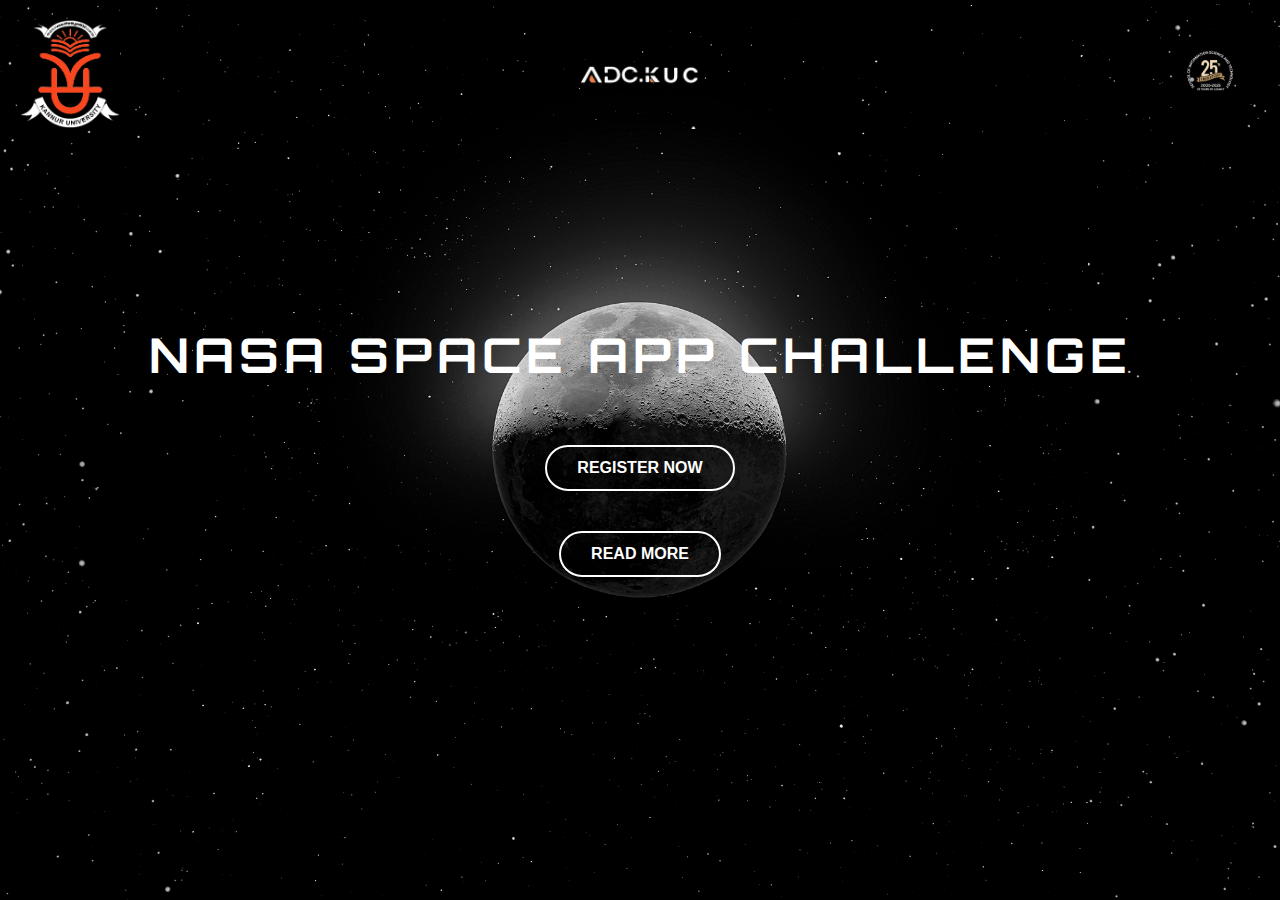
<file: index.html>
<!DOCTYPE html>
<html lang="en">
<head>
  <meta charset="UTF-8">
  <meta name="viewport" content="width=device-width, initial-scale=1.0">
  <title>NASA Space App Challenge</title>
  <link rel="stylesheet" href="main.css">
  <link href="https://fonts.googleapis.com/css2?family=Orbitron:wght@500&display=swap" rel="stylesheet">
</head>
<body>

  <div class="container">
    <header>
      <img src="univ.png" alt="Left Logo" class="logo left-logo">
      <img src="adckuc.png" alt="Center Logo" class="logo center-logo">
      <img src="25ann.png" alt="Right Logo" class="logo right-logo">
    </header>

    <div class="content">
      <h1>NASA SPACE APP CHALLENGE</h1>
      <div class="buttons">
        <a href="https://www.spaceappschallenge.org/2025/" class="btn">Register Now</a>
        <a href="overview.html" class="btn">Read More</a>
      </div>
    </div>
  </div>

</body>
</html>
</file>
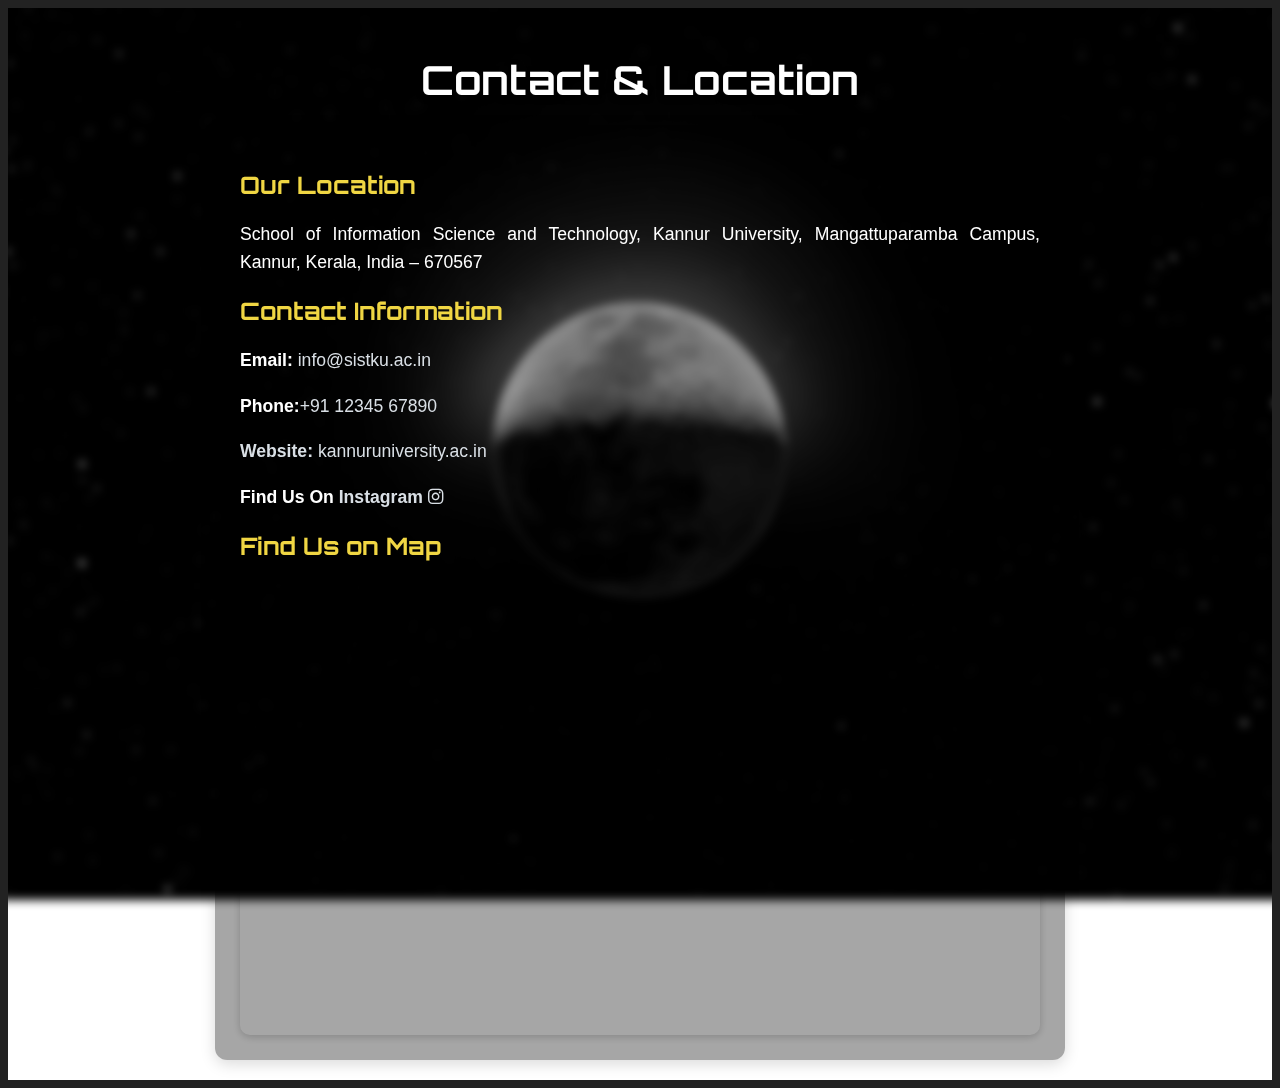
<file: location.html>
<!DOCTYPE html>
<html lang="en">
<head>
  <meta charset="UTF-8">
  <meta name="viewport" content="width=device-width, initial-scale=1.0">
  <title>Contact & Location</title>
  <link rel="stylesheet" href="location.css">
  <link href="https://fonts.googleapis.com/css2?family=Orbitron:wght@500&display=swap" rel="stylesheet">
  <link rel="stylesheet" href="https://cdnjs.cloudflare.com/ajax/libs/font-awesome/6.5.0/css/all.min.css">

</head>
<body>
  <h1>Contact & Location</h1>

  <div class="card">
    <h2>Our Location</h2>
    <p>
      School of Information Science and Technology,  
      Kannur University,  
      Mangattuparamba Campus,  
      Kannur, Kerala, India – 670567
    </p>

    <h2>Contact Information</h2>
    <p><strong>Email:</strong> <a href="mailto:achyuthbro@gmail.com">info@sistku.ac.in</a></p>
    <p><strong>Phone:</strong><a href="tel:+911234567890">+91 12345 67890</p>
    <p><strong>Website:</strong> <a href="https://www.kannuruniversity.ac.in" target="_blank">kannuruniversity.ac.in</a></p>
    <p><strong>Find Us On</strong> <a href="https://instagram.com/yourusername" target="_blank"><strong>Instagram </strong>
  <i class="fab fa-instagram"></i>
  </a></p>
    <h2>Find Us on Map</h2>
    <div class="map-container">
    <iframe src="https://www.google.com/maps/embed?pb=!1m18!1m12!1m3!1d3902.8783050607312!2d75.36305497600797!3d11.982921635780556!2m3!1f0!2f0!3f0!3m2!1i1024!2i768!4f13.1!3m3!1m2!1s0x3ba43e40629494dd%3A0x5864a69dc0ee8189!2sKannur%20University!5e0!3m2!1sen!2sin!4v1758206218317!5m2!1sen!2sin" 
    width="600" 
    height="450" 
    style="border:0;" 
    allowfullscreen="" 
    loading="lazy" 
    referrerpolicy="no-referrer-when-downgrade"></iframe>
    </div>
  </div>
</body>
</html>
</file>
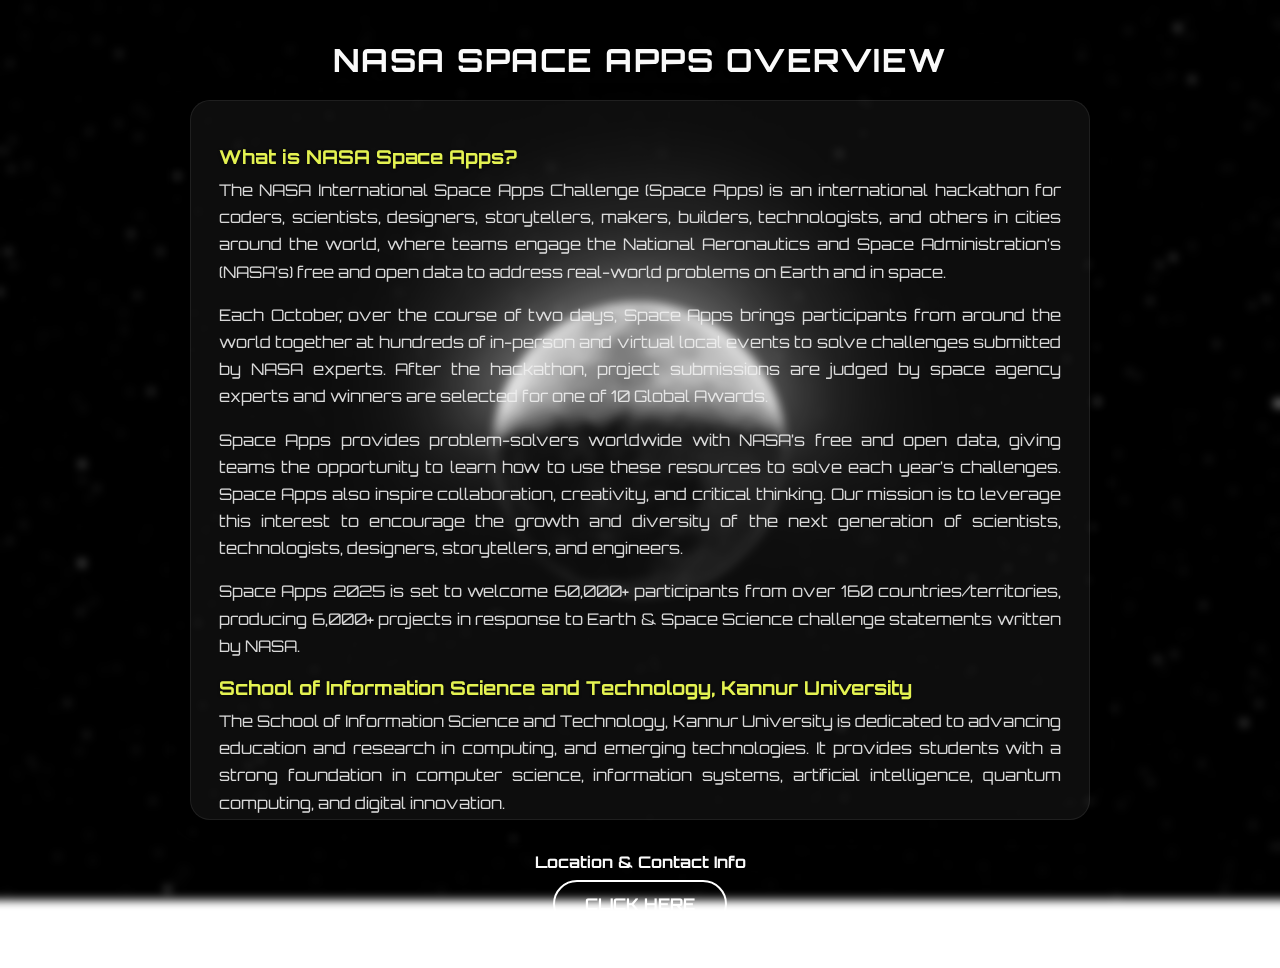
<file: overview.html>
<!DOCTYPE html>
<html lang="en">
<head>
  <meta charset="UTF-8">
  <meta name="viewport" content="width=device-width, initial-scale=1.0">
  <title>NASA Space Apps Overview</title>
  <link rel="stylesheet" href="overview.css">
  <link href="https://fonts.googleapis.com/css2?family=Orbitron:wght@500&display=swap" rel="stylesheet">
</head>
<body>
  <h1>NASA SPACE APPS OVERVIEW</h1>
  
  <div class="card">
    <h2>What is NASA Space Apps?</h2>
    <p>
      The NASA International Space Apps Challenge (Space Apps) is an international hackathon for coders,
      scientists, designers, storytellers, makers, builders, technologists, and others in cities around the world,
      where teams engage the National Aeronautics and Space Administration’s (NASA’s) free and open data to
      address real-world problems on Earth and in space.
    </p>
    <p>
      Each October, over the course of two days, Space Apps brings participants from around the world together
      at hundreds of in-person and virtual local events to solve challenges submitted by NASA experts. After the
      hackathon, project submissions are judged by space agency experts and winners are selected for one of 10
      Global Awards.
    </p>
    <p>
      Space Apps provides problem-solvers worldwide with NASA’s free and open data, giving teams the
      opportunity to learn how to use these resources to solve each year’s challenges. Space Apps also inspire
      collaboration, creativity, and critical thinking. Our mission is to leverage this interest to encourage the growth
      and diversity of the next generation of scientists, technologists, designers, storytellers, and engineers.
    </p>
    <p>
      Space Apps 2025 is set to welcome 60,000+ participants from over 160 countries/territories, producing
      6,000+ projects in response to Earth &amp; Space Science challenge statements written by NASA.
    </p>

    <h2>School of Information Science and Technology, Kannur University</h2>
    <p>
      The School of Information Science and Technology, Kannur University is dedicated to advancing education
      and research in computing, and emerging technologies. It provides students with a strong foundation in
      computer science, information systems, artificial intelligence, quantum computing, and digital innovation.
    </p>
    <p>
      The school emphasizes both theoretical knowledge and practical applications, preparing students to solve
      real-world challenges through technology-driven solutions.
    </p>
    <p>
      Additionally, the department fosters a culture of innovation and entrepreneurship, encouraging students to
      develop creative ideas and transform them into successful startups that address societal needs and drive
      technological progress.
    </p>

    <h2>The Algon Development Community (ADC)</h2>
    <p>
      The Algon Development Community (ADC) is a student-driven initiative that fosters problem-solving,
      algorithmic thinking, and coding excellence.
    </p>
    <p>
      It provides a collaborative space to explore data structures, algorithms, competitive programming, and
      real-world projects, while offering opportunities for coding contests, workshops, mentorship, peer
      collaboration, certifications, industry exposure, innovation, and career guidance.
    </p>
    <p>
      These efforts help students enhance their technical skills and prepare for successful tech careers.
    </p>
  </div>
  <div class="content">
      <h3>Location & Contact Info</h1>
      <div class="buttons">
        <a href="location.html" class="btn">Click Here</a>
      </div>
    </div>
</body>
</html>
</file>
<file: main.css>
header {
  position: absolute;
  top: 20px;
  left: 0;
  width: 100%;
  padding: 0 20px;

  display: flex;
  justify-content: space-between; /* Left & Right logos */
  align-items: center;
  overflow-x: hidden;
}

/* 🔹 Center logo stays in middle (desktop) */
header .center-logo {
  position: absolute;
  left: 50%;
  transform: translateX(-50%);
}

/* 🔹 Base style */
.logo {
  height: auto;
  display: block;
  max-width: 100%;
}

/* 🔹 Individual customizations */
.left-logo {
  max-width: 100px;
}
.center-logo {

max-width: 120px;}
.right-logo {
  max-width: 100px;
}

/* General reset */
* {
  margin: 0;
  padding: 0;
  box-sizing: border-box;
}

body {
  font-family: Arial, sans-serif;
  background: black;
  color: white;
  height: 100vh;
  display: flex;
  justify-content: center;
  align-items: center; 
}

.container {
  position: relative;
  width: 100%;
  height: 100%;
  display: flex;
  justify-content: center;
  align-items: center;
  text-align: center;
  overflow: hidden;
}

.container::before {
  content: "";
  position: absolute;
  top: 0;
  left: 0;
  width: 100%;
  height: 100%;
  background: url("moon.png") no-repeat center;
  background-size: cover;
  opacity: 0.9;
  z-index: -1;
}

.content {
  display: flex;
  flex-direction: column;
  align-items: center;
  justify-content: center;
}

h1 {
  font-size: 3rem;
  letter-spacing: 5px;
  font-family: "Orbitron", sans-serif;
  margin-bottom: 60px;
}

.buttons {
  display: flex;
  flex-direction: column;
  gap: 40px;
  align-items: center;
}

.btn {
  background: transparent;
  border: 2px solid white;
  padding: 12px 30px;
  border-radius: 25px;
  font-weight: bold;
  text-transform: uppercase;
  color: white;
  cursor: pointer;
  text-decoration: none;
  display: inline-block;
  transition: all 0.3s ease;
}

.btn:hover {
  background: #8a8484;
}

/* ✅ Mobile Fix */
@media (max-width: 480px) {
  header {
    flex-direction: column;   /* stack vertically */
    position: relative;
    gap: 10px;
  }

  header .center-logo {
    position: absolute;  /* no absolute */
    transform: translateX(-50%);
    left: 50%;
    z-index: 2;
    max-width: 120px;
  }

  .left-logo {
    max-width: 80px;
  }
  .center-logo {
    max-width: 80px;
  }
  .right-logo {
    max-width: 80px;
  }

  h1 {
    font-size: 1.5rem;
    margin-bottom: 30px;
  }

  .buttons {
    gap: 20px;
  }
}
</file>
<file: location.css>
body {
  font-family: Arial, sans-serif;
  background: url("moon.png") no-repeat center center fixed;
  background-size: cover;
  margin: 0;
  padding: 20px;
  text-align: center;
  border: 8px solid #222;
  min-height: 100vh;
  box-sizing: border-box;
  backdrop-filter: blur(5px);
  color: #fff;
}

h1 {
  font-family: 'Orbitron', sans-serif;
  font-size: 2.5em;
  color: #ffffff;
  margin-bottom: 20px;
  text-shadow: 0 2px 6px rgba(0,0,0,0.6);
}

.card {
  max-width: 800px;
  margin: 0 auto;
  padding: 25px;
  border-radius: 12px;
  box-shadow: 0 4px 15px rgba(0,0,0,0.15);
  text-align: left;
  background: rgba(0,0,0,0.35); /* 🔹 subtle glass effect */
  backdrop-filter: blur(8px);
}

.card h2 {
  font-family: 'Orbitron', sans-serif;
  color: #f0d643;
  margin-top: 20px;
}

.card p {
  font-size: 1.1em;
  line-height: 1.6;
  color: #ffffff;
  text-align: justify;
}

a {
  color: #d9dfe5;
  text-decoration: none;
  transition: 0.3s ease;
}

a:hover {
  color: rgb(93, 152, 207);
  text-decoration: underline;
}

.map-container {
  margin-top: 15px;
  border-radius: 10px;
  overflow: hidden;
  box-shadow: 0 2px 8px rgba(0,0,0,0.2);
}

/* 📱 Responsive adjustments */
@media (max-width: 768px) {
  body {
    padding: 10px;
    border-width: 5px;
  }

  h1 {
    font-size: 2em;
  }

  .card {
    padding: 18px;
  }

  .card p {
    font-size: 1em;
  }
}

@media (max-width: 480px) {
  h1 {
    font-size: 1.6em;
  }

  .card {
    padding: 15px;
    border-radius: 8px;
  }

  .card h2 {
    font-size: 1.1em;
  }

  .card p {
    font-size: 0.95em;
    line-height: 1.5;
  }

  .map-container iframe {
    width: 100%;
    height: 250px; /* shorter map for mobile */
  }
}
</file>
<file: overview.css>
:root{
  --bg-image: url("mooonn.jpg"); /* 🔹 Replace with your background image */
  --accent: #d9df20;
  --text: rgba(255,255,255,0.98);   /* bright readable text */
  --muted: rgba(238, 238, 238, 0.9);   /* paragraph text */
}

*{
  box-sizing: border-box;
  margin: 0;
  padding: 0;
}

body{
  font-family: "Orbitron", sans-serif;
  background: url("moon.png") no-repeat center center fixed;
  background-size: cover;
  color: var(--text);
  display: flex;
  flex-direction: column;
  align-items: center;
  justify-content: flex-start;
  min-height: 100vh;
  padding: 40px 6%;
  backdrop-filter: blur(5px); /* subtle blur effect */
}

h1{
  font-family: "Orbitron", sans-serif;
  text-align: center;
  font-size: 2rem;
  margin-bottom: 20px;
  text-transform: uppercase;
  letter-spacing: 1.5px;
  text-shadow: 0 2px 4px rgba(0,0,0,0.6);
}

.card{
  width: 100%;
  max-width: 900px;
  height: 80vh;
  background: rgba(255,255,255,0.05);  /* transparent glass */
  border-radius: 20px;
  border: 1px solid rgba(255,255,255,0.08);
  padding: 28px;
  overflow-y: auto;
  box-shadow: 0 4px 20px rgba(0,0,0,0.3);
  transition: background 0.3s ease;
}

.card:hover{
  background: rgba(255,255,255,0.08); /* subtle glow */
}

.card h2{
  margin-top: 1rem;
  margin-bottom: 0.5rem;
  font-size: 1.2rem;
  font-weight: bold;
  text-shadow: 0 1px 3px rgba(0,0,0,0.5);
  color:rgb(228, 242, 81);
}

.card p{
  margin-bottom: 1rem;
  color: var(--muted);
  text-align: justify;
  line-height: 1.7;
}

.highlight{
  color: var(--accent);
  font-weight: bold;
}

/* Scrollbar styling */
.card::-webkit-scrollbar {
  width: 8px;
}
.card::-webkit-scrollbar-track {
  background: transparent;
}
.card::-webkit-scrollbar-thumb {
  background: rgba(255,255,255,0.25);
  border-radius: 4px;
}
.card::-webkit-scrollbar-thumb:hover {
  background: rgba(255,255,255,0.45);
}

.buttons {
  display: flex;
  flex-direction: column;
  gap: 40px;
  align-items: center;
}

.btn {
  background: transparent;
  border: 2px solid white;
  padding: 12px 30px;
  border-radius: 25px;
  font-weight: bold;
  text-transform: uppercase;
  color: white;
  cursor: pointer;
  text-decoration: none;   /* 🔹 removes underline */
  display: inline-block;
  transition: all 0.3s ease;
}

.btn:hover {
  background: #8a8484;
}

h3 {
  margin-top: 2rem;
  margin-bottom: 0.5rem;
  font-size: 1rem;
  text-align: center;
}

/* 📱 Mobile responsiveness */
@media (max-width: 768px) {
  body {
    padding: 20px 4%;
  }

  h1 {
    font-size: 1.6rem;
  }

  .card {
    height: auto;       /* let it grow naturally on small screens */
    padding: 20px;
  }

  .card h2 {
    font-size: 1rem;
  }

  .card p {
    font-size: 0.95rem;
    line-height: 1.5;
  }

  .btn {
    width: 100%;        /* buttons span full width on mobile */
    padding: 12px;
    font-size: 0.9rem;
  }
}

@media (max-width: 480px) {
  h1 {
    font-size: 1.4rem;
  }

  .card {
    padding: 15px;
    border-radius: 12px;
  }

  .card h2 {
    font-size: 0.9rem;
  }

  .card p {
    font-size: 0.85rem;
  }

  .btn {
    font-size: 0.85rem;
    padding: 10px;
  }
}
</file>
